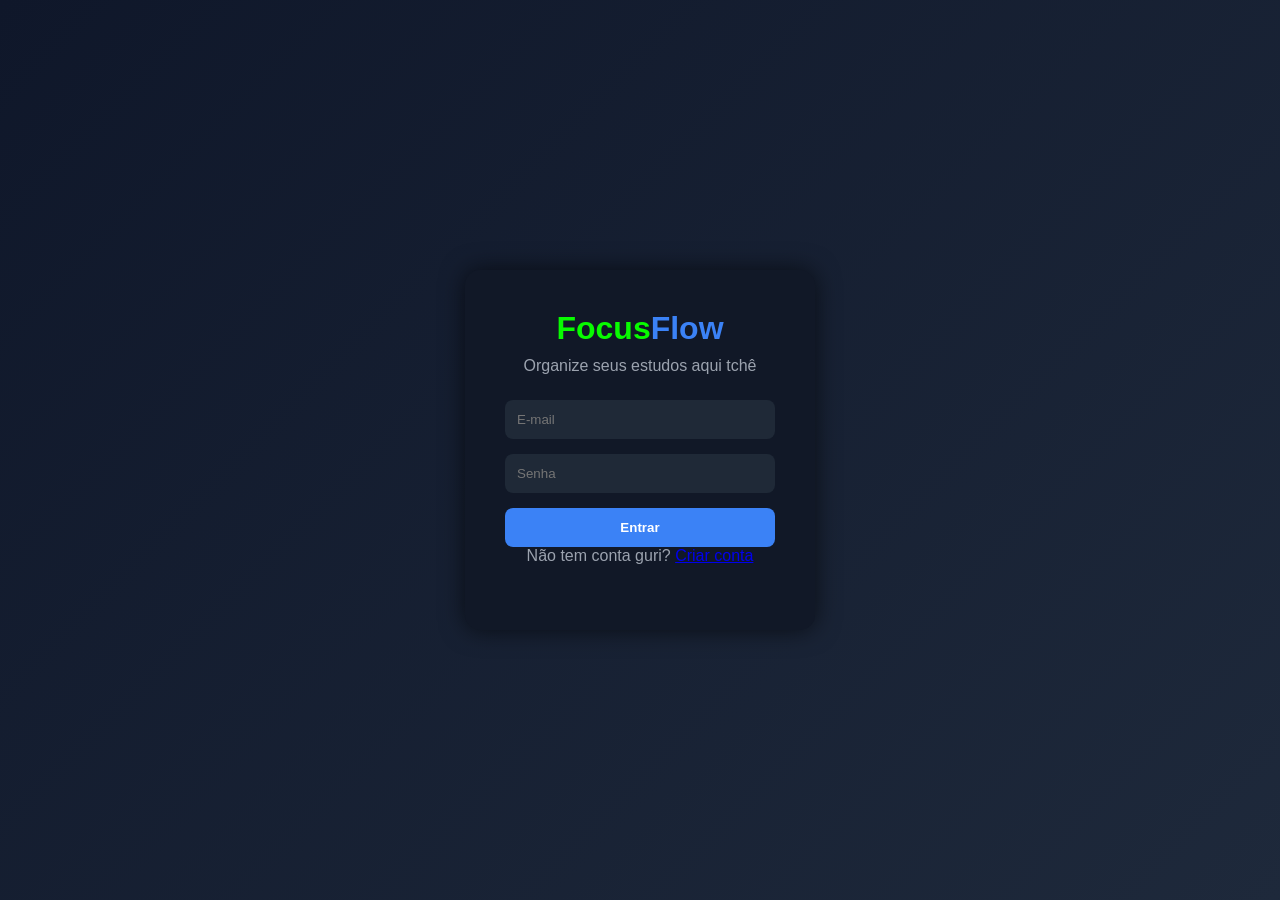
<file: index.html>
<!DOCTYPE html>
<html lang="pt-br">
<head>
<meta charset="UTF-8">
<title>FocusFlow</title>
<link rel="stylesheet" href="style.css">
</head>

<body>

<div id="app">

    <!-- ===== LOGIN ===== -->
    <div id="loginTela">

        <div class="login-box">
            <h1>Focus<span>Flow</span></h1>
            <p>Organize seus estudos aqui tchê</p>

            <form id="loginForm">
                <input type="email" id="emailLogin" placeholder="E-mail" required>
                <input type="password" id="senhaLogin" placeholder="Senha" required>

                <button type="submit">Entrar</button>
            </form>

            <p>
                Não tem conta guri?
                <a href="cadastro.html">Criar conta</a>
            </p>
        </div>

    </div>

    <!-- ===== DASHBOARD ===== -->
    <div id="dashboard" style="display: none; text-align: center;">

        <h1>Bem-vindo ao FocusFlow 🚀</h1>
        <p id="nomeUsuario"></p>

        <h3>🔥 Bora guri estudar hoje:</h3>
        <ul>
            <li>Matemática</li>
            <li>Física</li>
        </ul>

        <button onclick="logout()">Sair</button>

    </div>

</div>

<script src="script.js"></script>

</body>
</html>
</file>
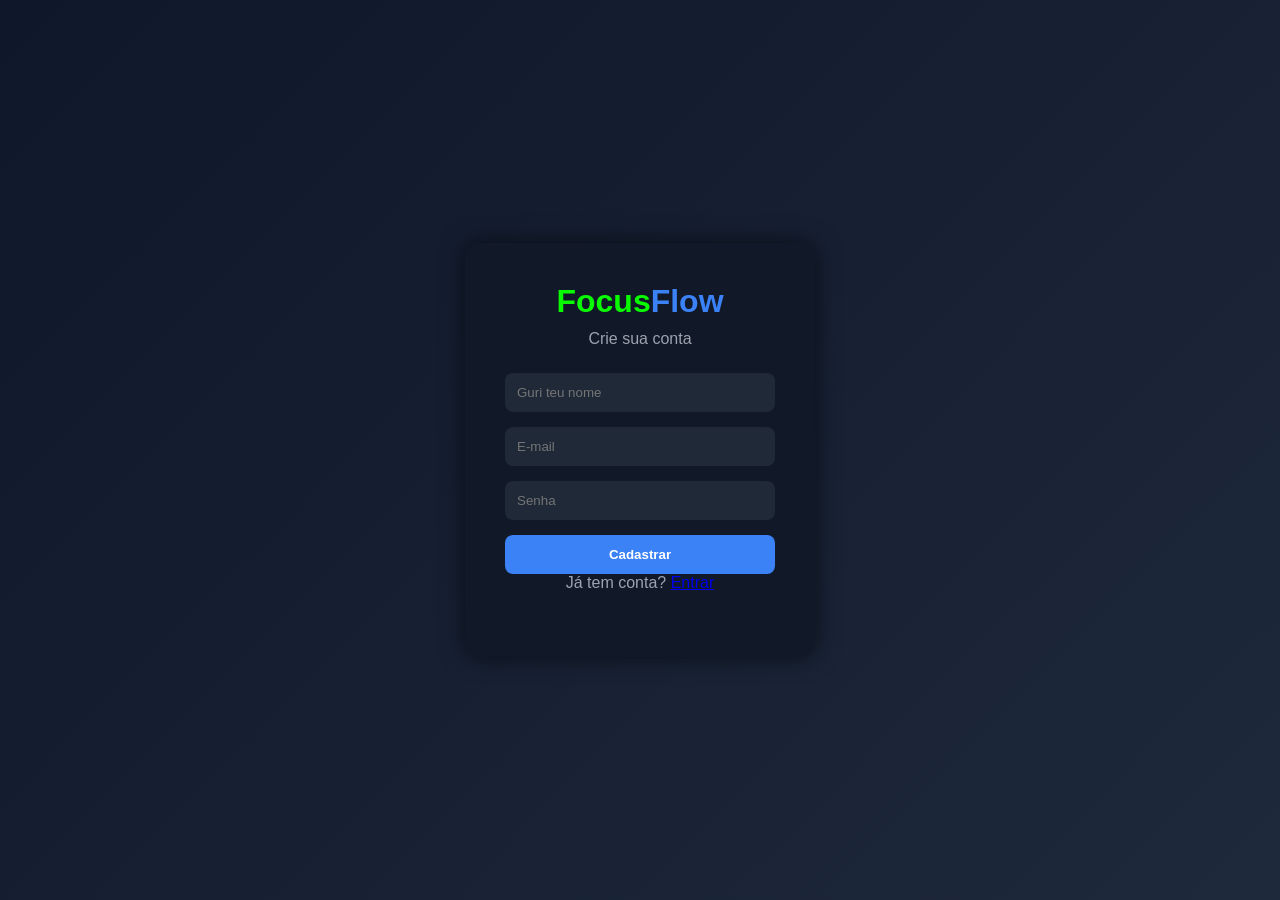
<file: cadastro.html>
<!DOCTYPE html>
<html lang="pt-br">

<head>
<meta charset="UTF-8">
<title>FocusFlow - Cadastro</title>
<link rel="stylesheet" href="style.css">
</head>

<body>

<div class="container">

<div class="login-box">

<h1>Focus<span>Flow</span></h1>
<p>Crie sua conta</p>

<form id="cadastroForm">

<input type="text" id="nome" placeholder="Guri teu nome" required>

<input type="email" id="email" placeholder="E-mail" required>

<input type="password" id="senha" placeholder="Senha" required>

<button type="submit">Cadastrar</button>

<p class="register">
Já tem conta?
<a href="index.html">Entrar</a>
</p>

</form>

</div>
</div>

<script src="script.js"></script>

</body>
</html>
</file>
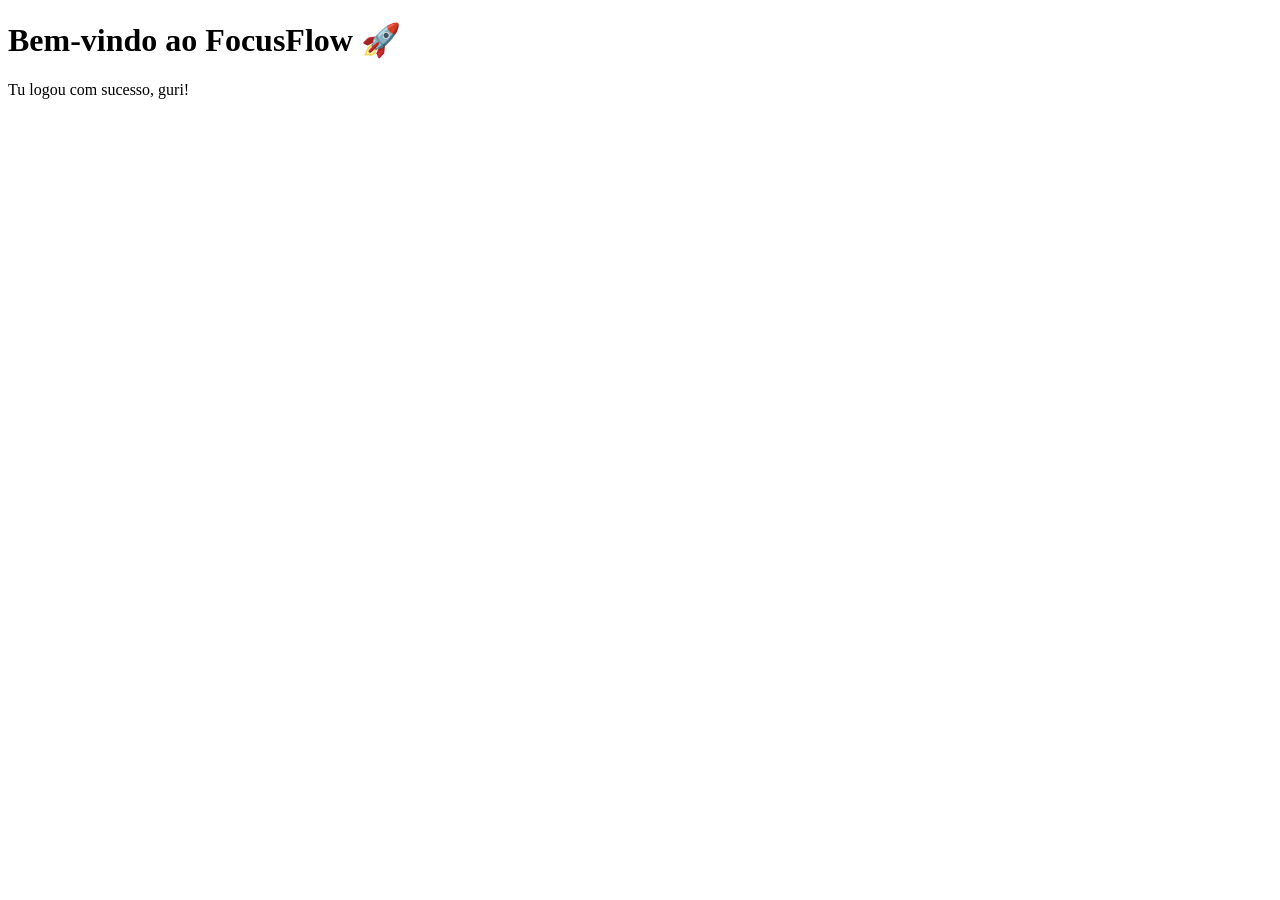
<file: home.html>
<!DOCTYPE html>
<html lang="pt-br">
<head>
<meta charset="UTF-8">
<title>FocusFlow - Home</title>
</head>
<body>

<h1>Bem-vindo ao FocusFlow 🚀</h1>
<p>Tu logou com sucesso, guri!</p>

</body>
</html>
</file>
<file: style.css>
* {
    margin: 0;
    padding: 0;
    box-sizing: border-box;
    font-family: Arial, sans-serif;
}

body {
    height: 100vh;
    background: linear-gradient(135deg, #0f172a, #1e293b);
    display: flex;
    justify-content: center;
    align-items: center;
}

.container {
    width: 100%;
    display: flex;
    justify-content: center;
    align-items: center;
}

.login-box {
    background-color: #111827;
    padding: 40px;
    border-radius: 15px;
    width: 350px;
    text-align: center;
    box-shadow: 0 0 25px rgba(0, 0, 0, 0.6);
}

.login-box h1 {
    color: rgb(8, 251, 0);
    margin-bottom: 10px;
}

.login-box h1 span {
    color: #3b82f6;
}

.login-box p {
    color: #9ca3af;
    margin-bottom: 25px;
}

form {
    display: flex;
    flex-direction: column;
}

input {
    padding: 12px;
    margin-bottom: 15px;
    border: none;
    border-radius: 8px;
    background-color: #1f2937;
    color: white;
}

input:focus {
    outline: 2px solid #3b82f6;
}

button {
    padding: 12px;
    border: none;
    border-radius: 8px;
    background-color: #3b82f6;
    color: white;
    font-weight: bold;
    cursor: pointer;
    transition: 0.3s;
}

button:hover {
    background-color: #2563eb;
}
</file>
